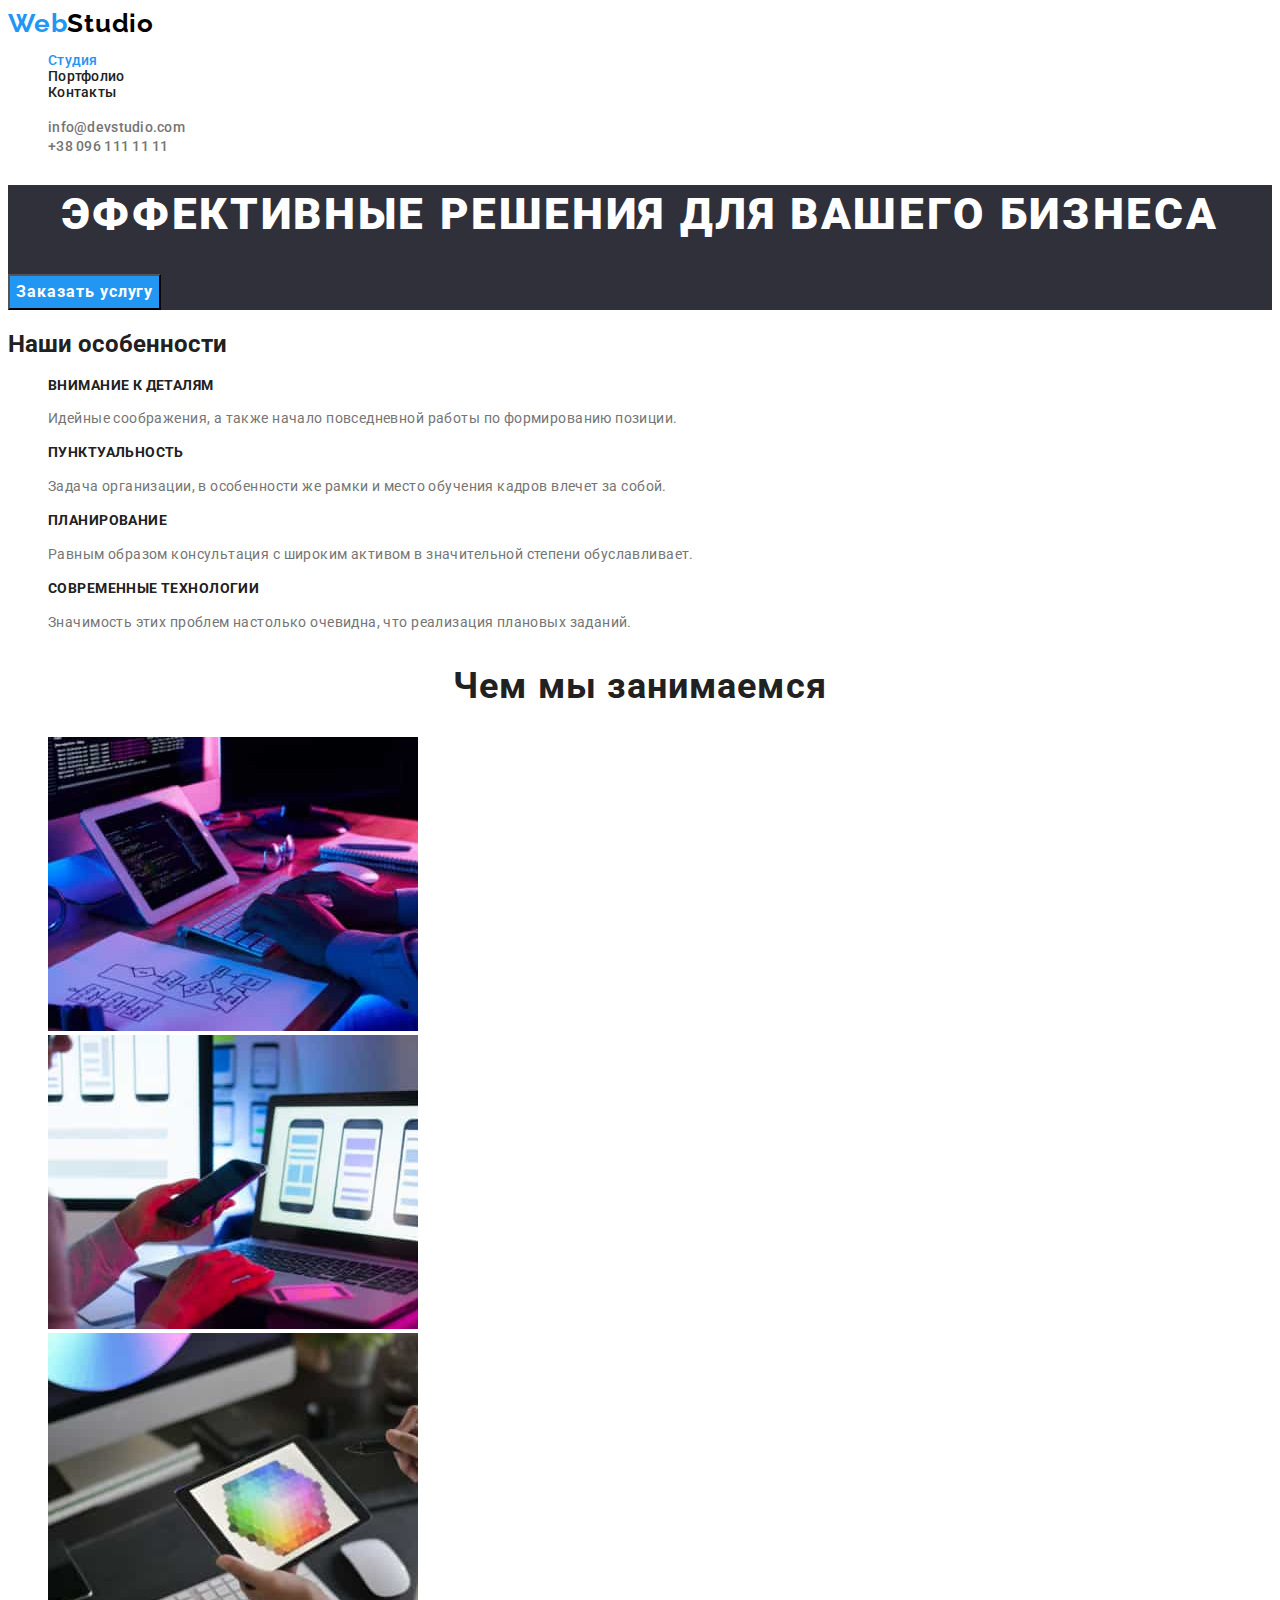
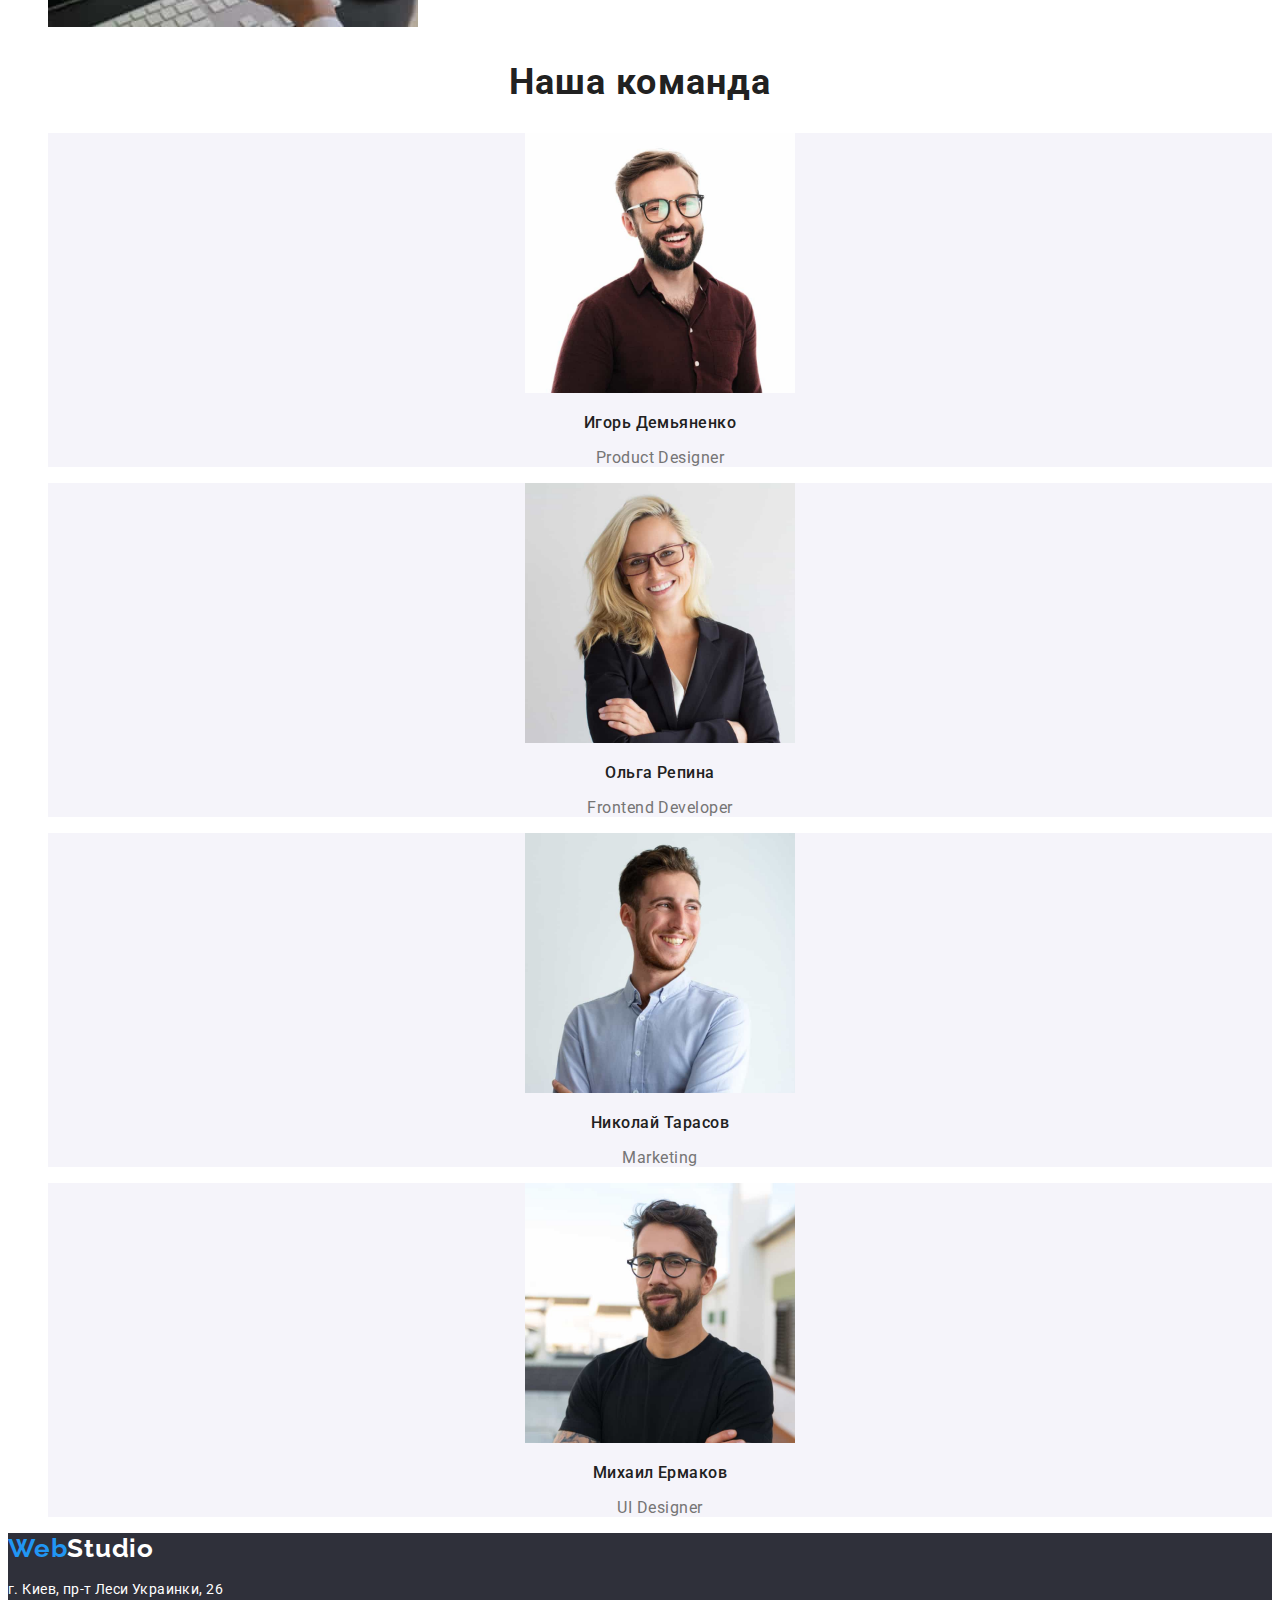
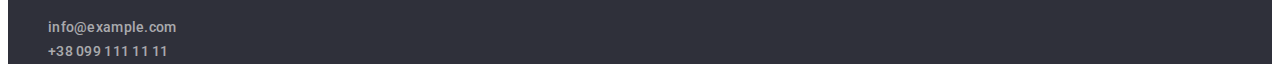
<file: index.html>
<!DOCTYPE html>
<html lang="ru">

<head>
    <meta charset="UTF-8">
    <meta http-equiv="X-UA-Compatible" content="IE=edge">
    <meta name="viewport" content="width=device-width, initial-scale=1.0">
    <title>Maine page</title>
    <link href="https://fonts.googleapis.com/css2?family=Raleway:wght@700&family=Roboto:wght@400;500;700;900&display=swap"
        rel="stylesheet">
    <link rel="stylesheet" href="./css/styles.css">
</head>

<body>
    <!--site navigation-->
    <header class="header">
        <nav class="header-navigation">
            <a class="logo link" href="./index.html"><span class="logo-fisrtpart">Web</span><span class="logo-secondpart">Studio</span> </a>
            <ul class="header-list list">
                <li class="header-item">
                    <a class="header-link link active" href="index.html">Студия</a>
                </li>
                <li class="header-item">
                    <a class="header-link link" href="portfolio.html">Портфолио</a>
                </li>
                <li class="header-item">
                    <a class="header-link link" href="">Контакты</a>
                </li>
            </ul>
        </nav>
        <!--contacts section-->
            <ul class="header-conacts list ">
                <li class="contacts-item">
                    <a class="contacts-link link" href="mailto:info@devstudio.com">info@devstudio.com</a>
                </li>
                <li class="contacts-item">
                    <a class="contacts-link link" href="tel:+380961111111">+38 096 111 11 11</a>
                </li>
            </ul>
    </header>
    <main>
        <!--Hero site-->
        <section class="hero">
            <h1 class="hero-title">Эффективные решения для вашего бизнеса</h1>
            <button class="hero-button btn" type="button">Заказать услугу</button>
        </section>

        <!--our features-->
        <section class="features">
            <h2 class="features-title">Наши особенности</h2>
            <ul class="features-list list">
                <li class="features-item">
                    <h3 class="features-description">Внимание к деталям</h3>
                    <p class="features-text">Идейные соображения, а также начало повседневной работы по формированию позиции.</p>
                </li>
                <li class="features-item">
                    <h3 class="features-description">Пунктуальность</h3>
                    <p class="features-text">Задача организации, в особенности же рамки и место обучения кадров влечет за собой.</p>
                </li>
                <li class="features-item">
                    <h3 class="features-description">Планирование</h3>
                    <p class="features-text">Равным образом консультация с широким активом в значительной степени обуславливает.</p>
                </li>
                <li class="features-item">
                    <h3 class="features-description">Современные технологии</h3>
                    <p class="features-text">Значимость этих проблем настолько очевидна, что реализация плановых заданий.</p>
                </li>
            </ul>
        </section>

        <!--what we do-->
        <section class="about">
            <h2 class="about-title">Чем мы занимаемся</h2>
            <ul class="about-list list">
                <li class="about-item">
                    <img src="./images/box1.jpg" alt="development for PC" width="370" height="294">
                </li>
                <li class="about-item">                
                    <img src="./images/box2.jpg" alt="development for Mobile devices" width="370" height="294">
                </li>
                <li class="about-item">
                    <img src="./images/box3.jpg" alt="development for Tablets" width="370" height="294">
                </li>
            </ul>
        </section>

        <!--our team-->
        <section class="team">
            <h2 class="team-title">Наша команда</h2>
            <ul class="team-list list">
                <li class="team-item">
                    <img src="./images/img-3.jpg" alt="фото Игорь Демьяненко" width="270" height="260">
                    <h3 class="team-name">Игорь Демьяненко</h3>
                    <p class="team-text" lang="en">Product Designer</p>
                </li>
                <li class="team-item">
                    <img src="./images/img-2.jpg" alt="фото Ольга Репина" width="270" height="260">
                    <h3 class="team-name">Ольга Репина</h3>
                    <p class="team-text" lang="en">Frontend Developer</p>
                </li>
                <li class="team-item">
                    <img src="./images/img-1.jpg" alt="фото Николай Тарасов" width="270" height="260">
                    <h3 class="team-name">Николай Тарасов</h3>
                    <p class="team-text" lang="en">Marketing</p>
                </li>
                <li class="team-item">
                    <img src="./images/img.jpg" alt="фото Михаил Ермаков" width="270" height="260">
                    <h3 class="team-name">Михаил Ермаков</h3>
                    <p class="team-text" lang="en">UI Designer</p>
                </li>
            </ul>
        </section>

    </main>

    <!--footer-->
    <footer class="footer">
        <!--footercontact section-->
        <a class="logo link" href="./index.html"><span class="logo-fisrtpart">Web</span><span class="footer-logo-secondpart">Studio</span> </a>
        <address class="footer-address">
            <p class="address-text">г. Киев, пр-т Леси Украинки, 26 </p>
            <ul class="footer-list list">
                <li class="footer-item">
                    <a class="footer-contacts-link link" href="info@example.com">info@example.com</a>
                </li>
                <li class="footer-item">
                    <a class="footer-contacts-link link" href="tel:+380991111111">+38 099 111 11 11</a>
                </li>
            </ul>
        </address>
    </footer>

</body>

</html>
</file>
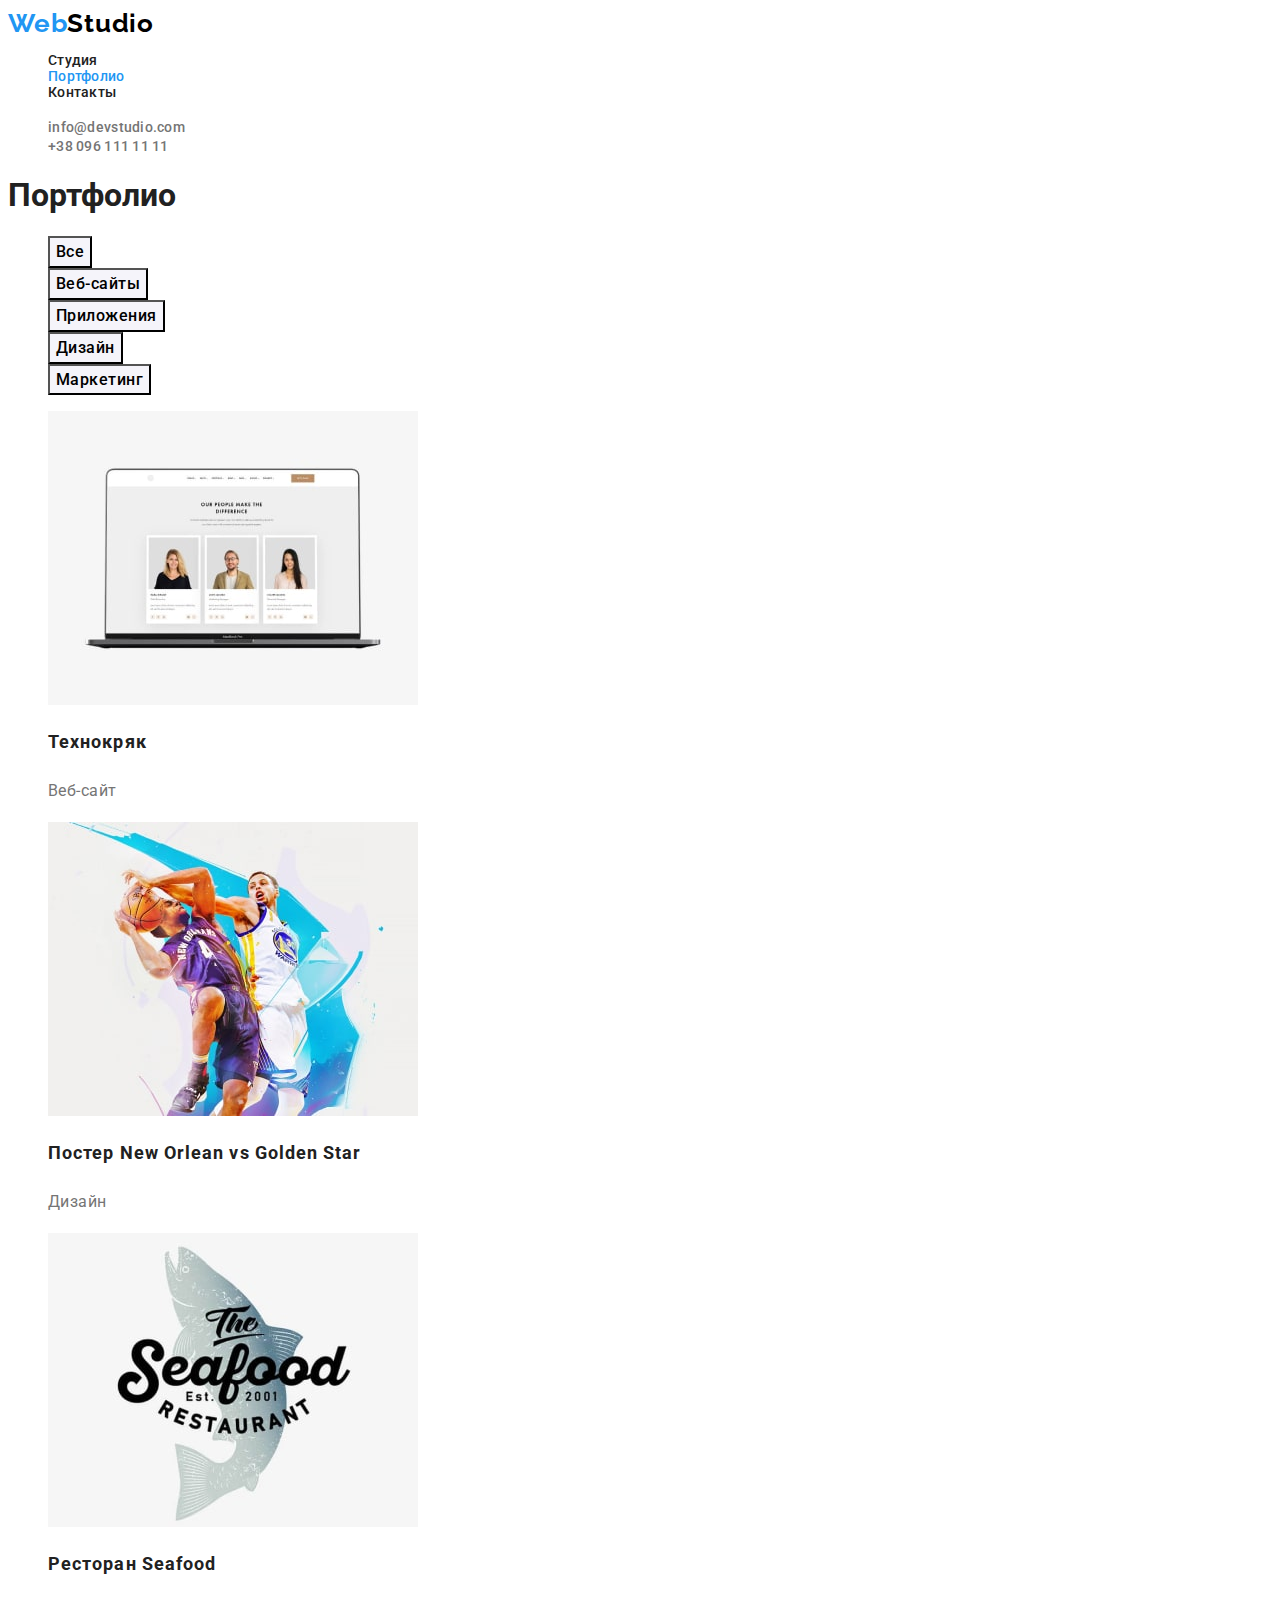
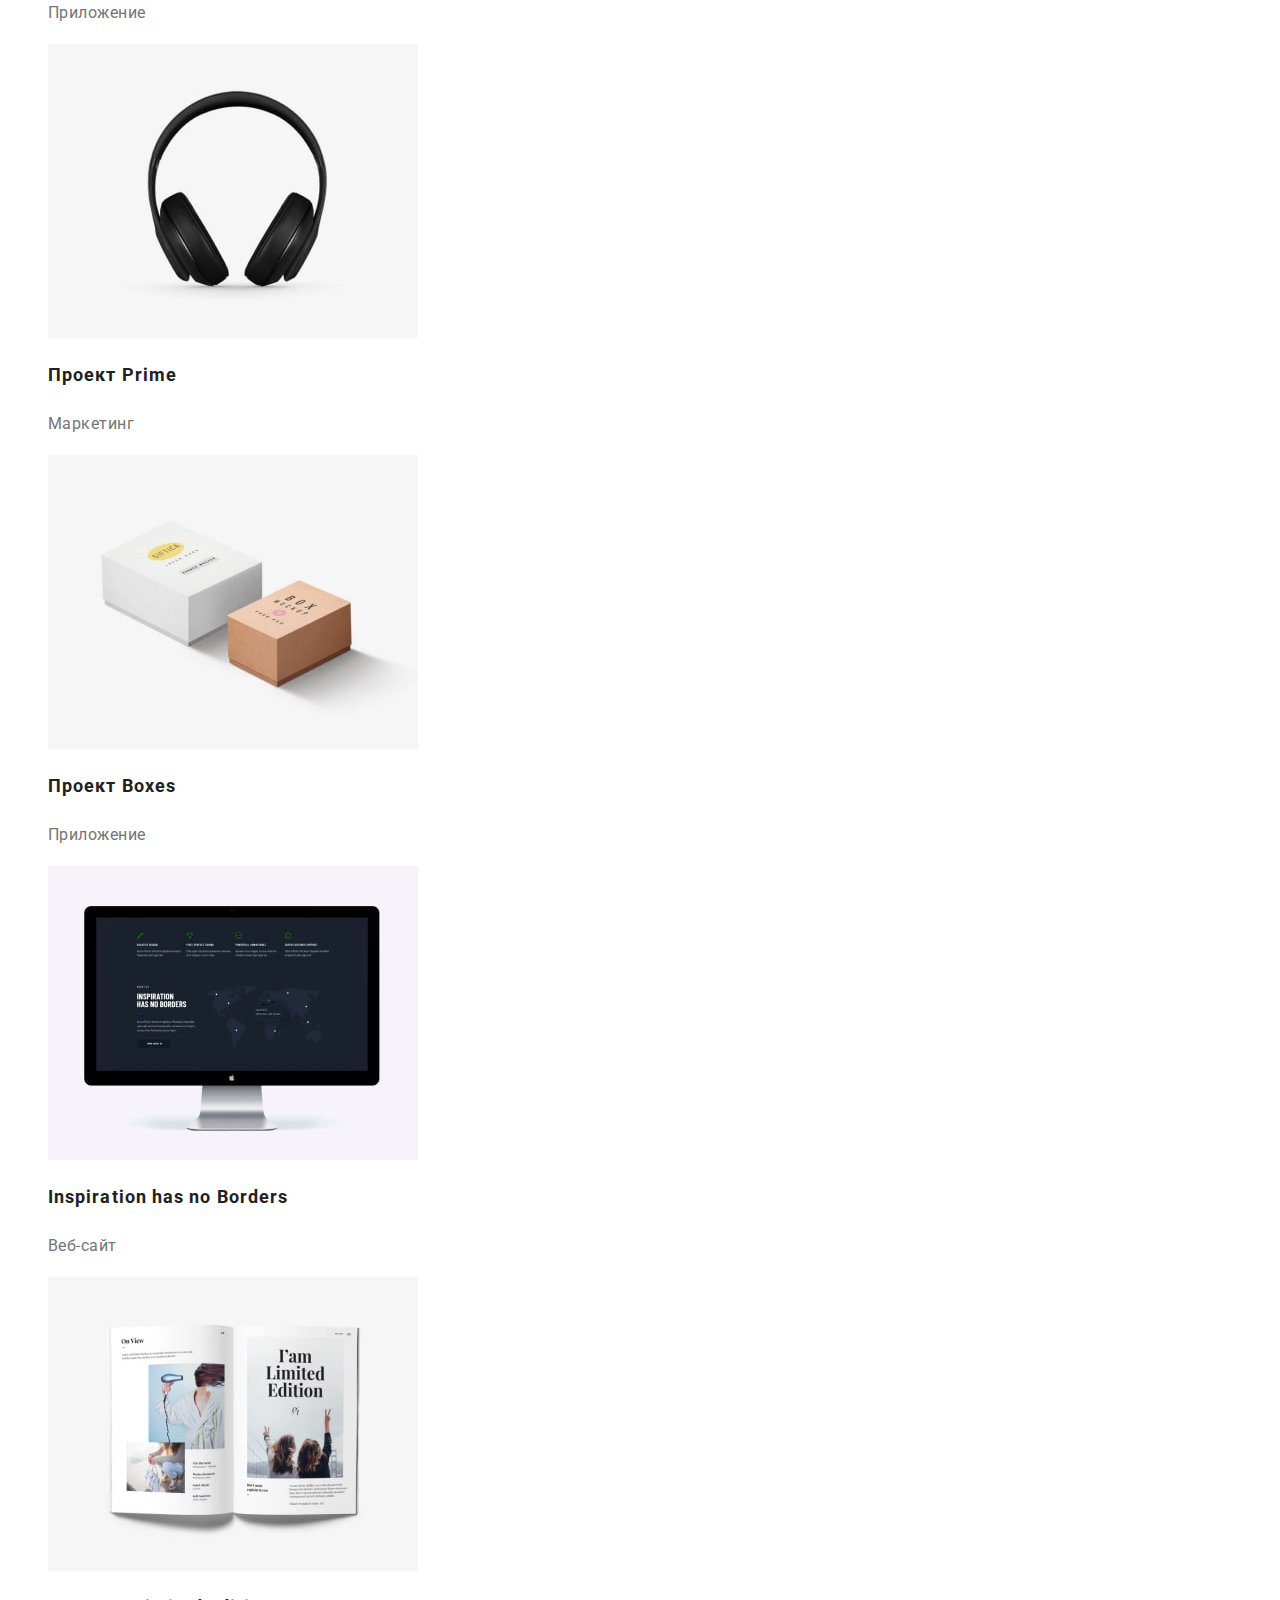
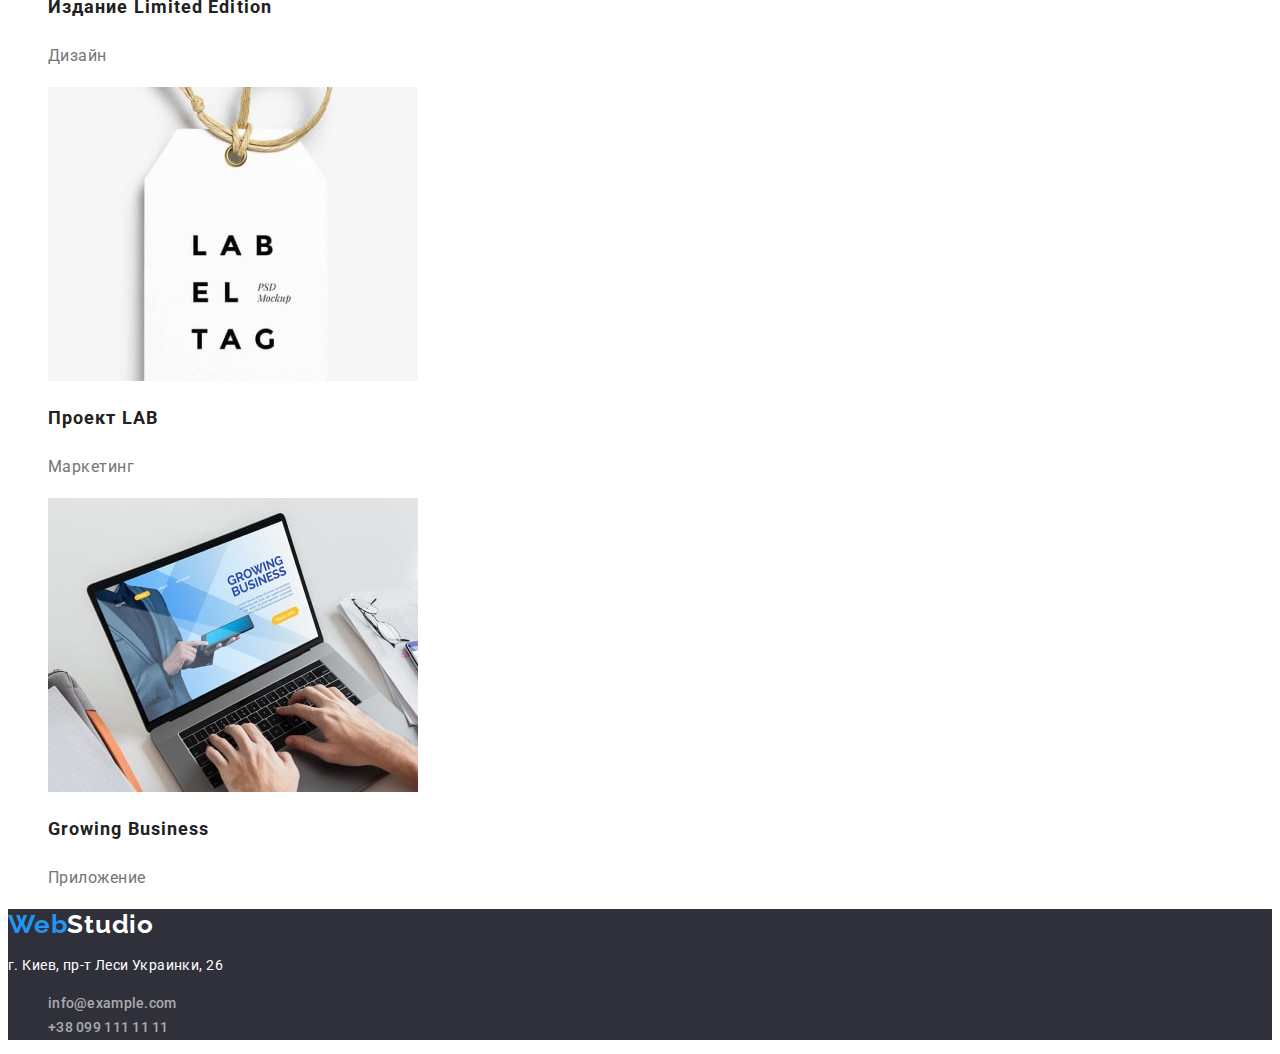
<file: portfolio.html>
<!DOCTYPE html>
<html lang="ru">
<head>
    <meta charset="UTF-8">
    <meta http-equiv="X-UA-Compatible" content="IE=edge">
    <meta name="viewport" content="width=device-width, initial-scale=1.0">
    <title>Portfolio</title>
    <link href="https://fonts.googleapis.com/css2?family=Raleway:wght@700&family=Roboto:wght@400;500;700;900&display=swap"
        rel="stylesheet">
    <link rel="stylesheet" href="./css/styles.css">
</head>
<body>
    <!--site navigation-->
    <header class="header">
        <nav class="header-navigation">
            <a class="logo link" href="./index.html"><span class="logo-fisrtpart">Web</span><span
                    class="logo-secondpart">Studio</span> </a>
            <ul class="header-list list">
                <li class="header-item">
                    <a class="header-link link" href="index.html">Студия</a>
                </li>
                <li class="header-item">
                    <a class="header-link link active" href="portfolio.html">Портфолио</a>
                </li>
                <li class="header-item">
                    <a class="header-link link" href="">Контакты</a>
                </li>
            </ul>
        </nav>
        <!--contacts section-->
        <ul class="header-conacts list ">
            <li class="contacts-item">
                <a class="contacts-link link" href="mailto:info@devstudio.com">info@devstudio.com</a>
            </li>
            <li class="contacts-item">
                <a class="contacts-link link" href="tel:+380961111111">+38 096 111 11 11</a>
            </li>
        </ul>
    </header>
    <main>
        <!--section our projects-->
        <section class="projects">
            <h1 class="projects-title">Портфолио</h1>
            <!--filters-->
            <ul class="filters-list list">
                <li class="filters-item">
                    <button class="filters-button btn" type="button">Все</button>
                </li>
                <li class="filters-item">
                    <button class="filters-button btn" type="button">Веб-сайты</button>
                </li>
                <li class="filters-item">
                    <button class="filters-button btn" type="button">Приложения</button>
                </li>
                <li class="filters-item">
                    <button class="filters-button btn" type="button">Дизайн</button>
                </li>
                <li class="filters-item">
                    <button class="filters-button btn" type="button">Маркетинг</button>
                </li>
            </ul>
            <!--our projects-->
            <ul class="projects-list list">
                <li class="projects-item">
                    <a class="projects-link link" href="">
                        <img src="./images/Portfolio/img.jpg" alt="site photo" width="370" height="294">
                        <h2 class="projects-discription">Технокряк</h2>
                        <p class="projects-text">Веб-сайт</p>
                    </a>
                </li>
                <li class="projects-item">
                    <a class="projects-link link" href="">
                        <img src="./images/Portfolio/img1.jpg" alt="poster photo" width="370" height="294">
                        <h2 class="projects-discription">Постер New Orlean vs Golden Star</h2>
                        <p class="projects-text">Дизайн</p>
                    </a>
                </li>
                <li class="projects-item">
                    <a class="projects-link link" href="">
                        <img src="./images/Portfolio/img2.jpg" alt="app photo" width="370" height="294">
                        <h2 class="projects-discription">Ресторан Seafood</h2>
                        <p class="projects-text">Приложение</p>                       
                    </a>
                </li>
                <li class="projects-item">
                    <a class="projects-link link" href="">
                        <img src="./images/Portfolio/img3.jpg" alt="headphone photo" width="370" height="294">
                        <h2 class="projects-discription">Проект Prime</h2>
                        <p class="projects-text">Маркетинг</p>
                    </a>
                </li>
                <li class="projects-item">
                    <a class="projects-link link" href="">
                        <img src="./images/Portfolio/img4.jpg" alt="boxes photo" width="370" height="294">
                        <h2 class="projects-discription">Проект Boxes</h2>
                        <p class="projects-text">Приложение</p>
                    </a>
                </li>
                <li class="projects-item">
                    <a class="projects-link link" href="">
                        <img src="./images/Portfolio/img5.jpg" alt="monitor photo" width="370" height="294">
                        <h2 class="projects-discription">Inspiration has no Borders</h2>
                        <p class="projects-text">Веб-сайт</p>
                    </a>
                </li>
                <li class="projects-item">
                    <a class="projects-link link" href="">
                        <img src="./images/Portfolio/img6.jpg" alt="Journal photo" width="370" height="294">
                        <h2 class="projects-discription">Издание Limited Edition</h2>
                        <p class="projects-text">Дизайн</p>
                    </a>
                </li>
                <li class="projects-item">
                    <a class="projects-link link" href="">
                        <img src="./images/Portfolio/img7.jpg" alt="badge photo" width="370" height="294">
                        <h2 class="projects-discription">Проект LAB</h2>
                        <p class="projects-text">Маркетинг</p>
                    </a>
                </li>
                <li class="projects-item">
                    <a class="projects-link link" href="">
                        <img src="./images/Portfolio/img8.jpg" alt="notebook photo" width="370" height="294">
                        <h2 class="projects-discription">Growing Business</h2>
                        <p class="projects-text">Приложение</p>
                    </a>
                </li>               
            </ul>
        </section>        
    </main>
    <!--footer-->
    <footer class="footer">
        <!--footercontact section-->
        <a class="logo link" href="./index.html"><span class="logo-fisrtpart">Web</span><span
                class="footer-logo-secondpart">Studio</span> </a>
        <address class="footer-address">
            <p class="address-text">г. Киев, пр-т Леси Украинки, 26 </p>
            <ul class="footer-list list">
                <li class="footer-item">
                    <a class="footer-contacts-link link" href="info@example.com">info@example.com</a>
                </li>
                <li class="footer-item">
                    <a class="footer-contacts-link link" href="tel:+380991111111">+38 099 111 11 11</a>
                </li>
            </ul>
        </address>
    </footer>
</body>
</html>
</file>
<file: css/styles.css>
:root {
  --maine-title-color: #212121;
  --maine-text-color: #757575;
  --accent-color: #2196f3;
  --primary-white-color: #ffffff;
  --address-color: rgba(255, 255, 255, 0.6);
}

body {
  font-family: "Roboto", sans-serif;
  color: var(--maine-text-color);
  background-color: var(--primary-white-color);
}

.link {
  text-decoration: none;
}

.list {
  list-style: none;
}

.btn {
  cursor: pointer;
}

/*------header------ */

/*--------Logo------*/
.logo {
  font-family: "Raleway", sans-serif;
  font-style: normal;
  font-weight: 700;
  font-size: 26px;
  line-height: 1.2;
  letter-spacing: 0.03em;
}
.logo-fisrtpart {
  color: var(--accent-color);
}
.logo-secondpart {
  color: #000000;
}

.header-navigation {
  font-weight: 500;
  font-size: 14px;
  line-height: 1.14;
  letter-spacing: 0.02em;
}

.header-link {
  color: var(--maine-title-color);
}

.header-link:hover,
.header-link:focus {
  color: var(--accent-color);
}

.active {
  color: var(--accent-color);
}

.contacts-link {
  font-weight: 500;
  font-size: 14px;
  line-height: 16px;
  letter-spacing: 0.02em;
  color: var(--maine-text-color);
}

.contacts-link:hover,
.contacts-link:focus {
  color: var(--accent-color);
}

/*------hero------ */
.hero {
  background-color: #2f303a;
}

.hero-title {
  font-weight: 900;
  font-size: 44px;
  line-height: 1.36;
  text-align: center;
  letter-spacing: 0.06em;
  text-transform: uppercase;
  color: var(--primary-white-color);
}

.hero-button {
  background-color: var(--accent-color);
  font-family: Roboto;
  font-style: normal;
  font-weight: 700;
  font-size: 16px;
  line-height: 1.87;
  display: flex;
  align-items: center;
  text-align: center;
  letter-spacing: 0.06em;
  color: var(--primary-white-color);
}
.hero-button:hover,
.hero-button:focus {
  background-color: #188ce8;
}

/*------features------ */
.features-title {
  color: var(--maine-title-color);
}

.features-description {
  font-weight: 700;
  font-size: 14px;
  line-height: 1.14;
  letter-spacing: 0.03em;
  text-transform: uppercase;
  color: var(--maine-title-color);
}

.features-text {
  font-size: 14px;
  line-height: 1.71;
  letter-spacing: 0.03em;
}

/*------what we do------ */

.about-title {
  font-weight: 700;
  font-size: 36px;
  line-height: 1.17;
  text-align: center;
  letter-spacing: 0.03em;
  color: var(--maine-title-color);
}

/*------our team------ */

.team-item {
  background-color: #f5f4fa;
}

.team-title {
  font-weight: 700;
  font-size: 36px;
  line-height: 1.17;
  text-align: center;
  letter-spacing: 0.03em;
  color: var(--maine-title-color);
}

.team-list {
  font-size: 16px;
  line-height: 1.19;
  text-align: center;
  letter-spacing: 0.03em;
  color: var(--maine-title-color);
}

.team-name {
  font-size: 16px;
  font-weight: 500;
}

.team-text {
  color: var(--maine-text-color);
}

/*------footer------ */

.footer {
  background-color: #2f303a;
}

.footer-logo-secondpart {
  color: var(--primary-white-color);
}

.footer-address {
  font-style: normal;
  font-weight: 400;
  font-size: 14px;
  line-height: 1.71;
  letter-spacing: 0.03em;
}

.address-text {
  color: var(--primary-white-color);
}

.footer-contacts-link {
  font-weight: 500;
  font-size: 14px;
  line-height: 16px;
  letter-spacing: 0.02em;
  color: var(--address-color);
}
.footer-contacts-link:hover,
.footer-contacts-link:focus {
  color: var(--accent-color);
}

/*------------------PORTFOLIO--------------- */

/*------filters------ */

.projects-title {
  color: var(--maine-title-color);
}

.filters-button {
  font-family: Roboto;
  font-weight: 500;
  font-size: 16px;
  line-height: 1.62;
  letter-spacing: 0.03em;
  text-align: center;
  background-color: #f5f4fa;
}
.filters-button:hover,
.filters-button:focus {
  color: var(--primary-white-color);
  background-color: var(--accent-color);
}

/*------projects------ */

.projects-discription {
  font-weight: 700;
  font-size: 18px;
  line-height: 2;
  letter-spacing: 0.06em;
  color: var(--maine-title-color);
}

.projects-text {
  font-size: 16px;
  line-height: 1.87;
  letter-spacing: 0.03em;
  color: var(--maine-text-color);
}
</file>
